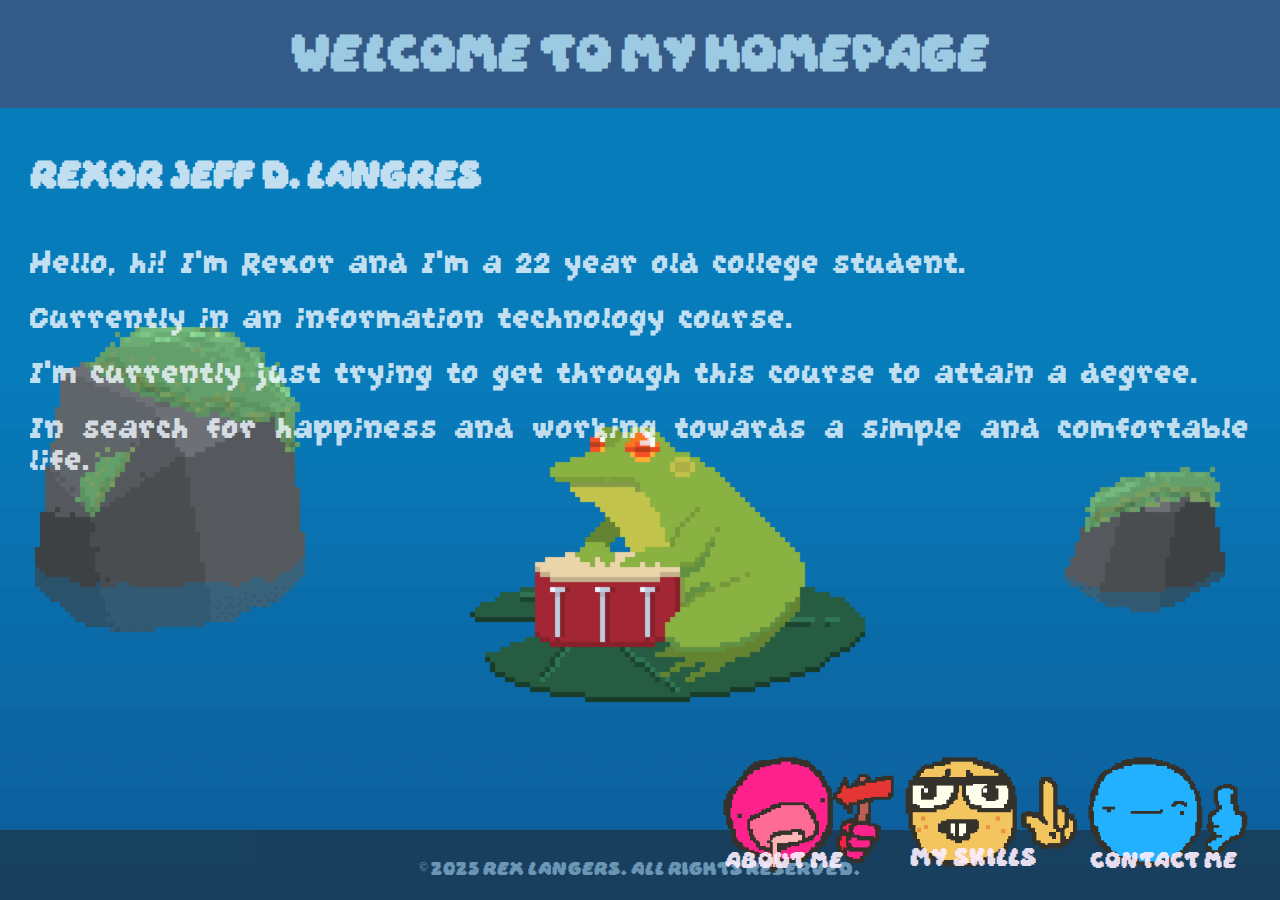
<file: index.html>
<!DOCTYPE html>
<html lang="en">
<head>
    <meta charset="UTF-8">
    <meta name="viewport" content="width=device-width, initial-scale=1.0">
    <title>My Homepage</title>
    <link rel="stylesheet" href="homestyle.css">
</head>
<body>
    <header>
        <h1 id="animated-text">Welcome to My Homepage</h1>
    </header>
    <main class="main-content">
        <div class="aboutme-container">
            <a href="aboutme.html" class="aboutme-link"></a>
            <p class="aboutme-text">ABOUT ME</p>
        </div>

        <div class="skill-container">
            <a href="skill.html" class="skill-link"></a>
            <p class="skill-text">MY SKILLS</p>
        </div>

        <div class="call-container">
            <a href="call.html" class="call-link"></a>
            <p class="call-text">CONTACT ME</p>
        </div>

            <h2 class="idle-head">REXOR JEFF D. LANGRES</h2><br>
            <p class="idle-paragraph">
                <span>Hello, hi! I'm Rexor and I'm a 22 year old college student.</span><br>
                <span>Currently in an information technology course.</span><br>
                <span>I'm currently just trying to get through this course to attain a degree.</span><br>
                <span>In search for happiness and working towards a simple and comfortable life.</span>
            </p><br>
    </main>
    <footer class="site-footer">
        <p>&copy; 2025 REX LANGERS. All rights reserved.</p>
    </footer>
    <script src="animate.js"></script>
</body>
</html>
</file>
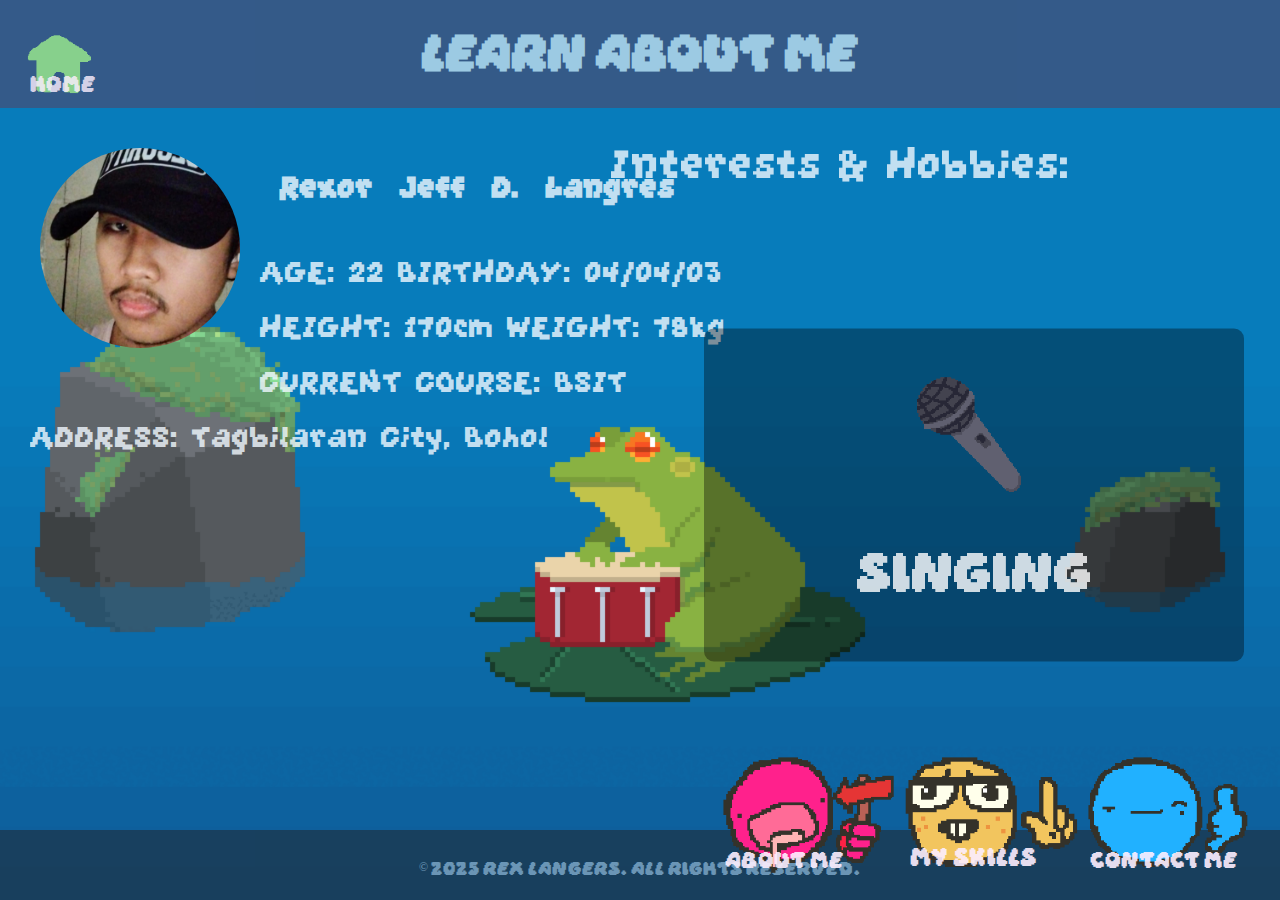
<file: aboutme.html>
<!DOCTYPE html>
<html lang="en">
<head>
    <meta charset="UTF-8">
    <meta name="viewport" content="width=device-width, initial-scale=1.0">
    <title>My Homepage</title>
    <link rel="stylesheet" href="homestyle.css">
</head>
<body>
    <header>
        <h1 id="animated-text">Learn about me</h1>
    </header>
    <main class="main-content">
        
        <div class="aboutme-container">
            <a href="aboutme.html" class="aboutme-link"></a>
            <p class="aboutme-text">ABOUT ME</p>
        </div>

        <div class="skill-container">
            <a href="skill.html" class="skill-link"></a>
            <p class="skill-text">MY SKILLS</p>
        </div>

        <div class="call-container">
            <a href="call.html" class="call-link"></a>
            <p class="call-text">CONTACT ME</p>
        </div>

        <div class="backhom-container">
            <a href="index.html" class="backhom-link"></a>
            <p class="backhom-text">Home</p>
        </div>

        <div class="profile-container">
            <img id="profile-pic" src="profile1.jpg" alt="Profile Picture">
          </div>
        
        <h2 class="bouncier-text">
            <span>R</span><span>e</span><span>x</span><span>o</span><span>r</span>
            <span>&nbsp;</span><span>J</span><span>e</span><span>f</span><span>f</span>
            <span>&nbsp;</span><span>D</span><span>.</span>
            <span>&nbsp;</span><span>L</span><span>a</span><span>n</span><span>g</span><span>r</span><span>e</span><span>s</span>
        </h2>

        <p class="idle-paragraph">
            <span>AGE: 22   BIRTHDAY: 04/04/03</span><br>
            <span>HEIGHT: 170cm   WEIGHT: 78kg</span><br>
            <span>CURRENT COURSE: BSIT</span><br>
            <span>ADDRESS: Tagbilaran City, Bohol</span>
        </p><br>

        <p class="idle-head2">Interests & Hobbies:</p>

        <div class="icon-box" id="iconBox">
            <img src="icon1.png" alt="Icon" class="icon" id="icon">
            <p class="icon-text" id="iconText">Singing</p>
          </div>
          
          <script>
            const icon = document.getElementById('icon');
            const text = document.getElementById('iconText');
          
            const icons = [
              { src: 'icon1.png', text: 'Singing' },
              { src: 'icon2.png', text: 'Arts' },
              { src: 'icon3.png', text: 'Weight Training' }
            ];
          
            let index = 0;
          
            icon.addEventListener('click', () => {
              index = (index + 1) % icons.length;
              icon.src = icons[index].src;
              text.textContent = icons[index].text;
            });
          </script>

    </main>
    <footer class="site-footer">
        <p>&copy; 2025 REX LANGERS. All rights reserved.</p>
    </footer>
    <script src="animate.js"></script>
</body>
</html>
</file>
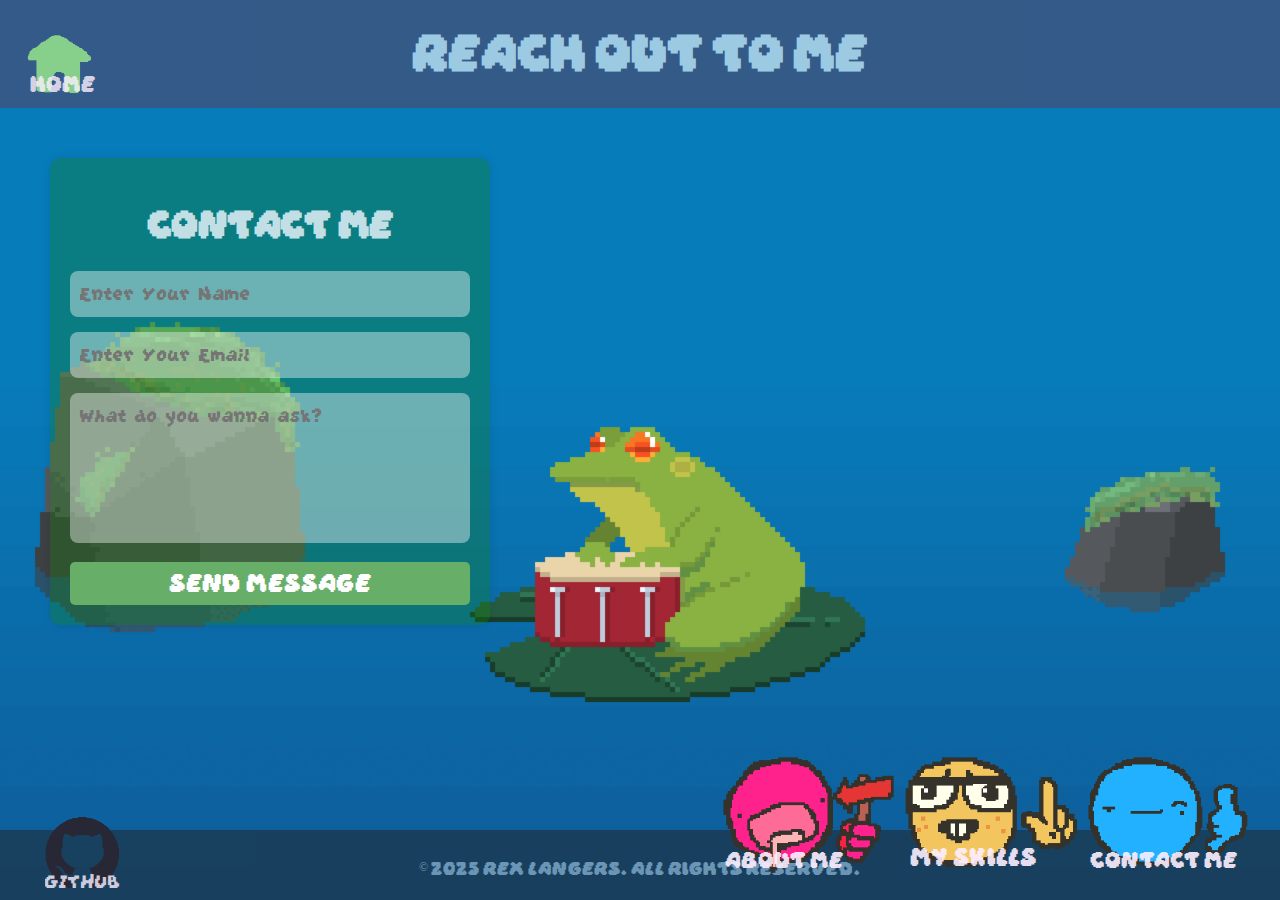
<file: call.html>
<!DOCTYPE html>
<html lang="en">
<head>
    <meta charset="UTF-8">
    <meta name="viewport" content="width=device-width, initial-scale=1.0">
    <title>My Homepage</title>
    <link rel="stylesheet" href="homestyle.css">
</head>
<body>
    <header>
        <h1 id="animated-text">Reach out to me</h1>
    </header>
    <main class="main-content">

        <div class="aboutme-container">
            <a href="aboutme.html" class="aboutme-link"></a>
            <p class="aboutme-text">ABOUT ME</p>
        </div>

        <div class="skill-container">
            <a href="skill.html" class="skill-link"></a>
            <p class="skill-text">MY SKILLS</p>
        </div>

        <div class="call-container">
            <a href="call.html" class="call-link"></a>
            <p class="call-text">CONTACT ME</p>
        </div>

        <div class="backhom-container">
            <a href="index.html" class="backhom-link"></a>
            <p class="backhom-text">Home</p>
        </div>

        <div class="git-container">
            <a href="https://github.com/GitLangers" class="git-link"></a>
            <div class="git-text">GITHUB</div>
        </div>

    <form class="contact-form" action="#" method="post">
        <h2 class="bouncy-text">
            <span>C</span><span>o</span><span>n</span><span>t</span><span>a</span><span>c</span><span>t</span>
            <span> &nbsp;</span>
            <span>M</span><span>e</span>
        </h2>

        <input type="text" name="name" placeholder="Enter Your Name" required minlength="2">

        <input type="email" name="email" placeholder="Enter Your Email" required>

        <textarea name="message" placeholder="What do you wanna ask?" rows="5" required minlength="10"></textarea>

  <button type="submit">Send Message</button>
    </form>

    </main>
    <footer class="site-footer">
        <p>&copy; 2025 REX LANGERS. All rights reserved.</p>
    </footer>
    <script src="animate.js"></script>
</body>
</html>
</file>
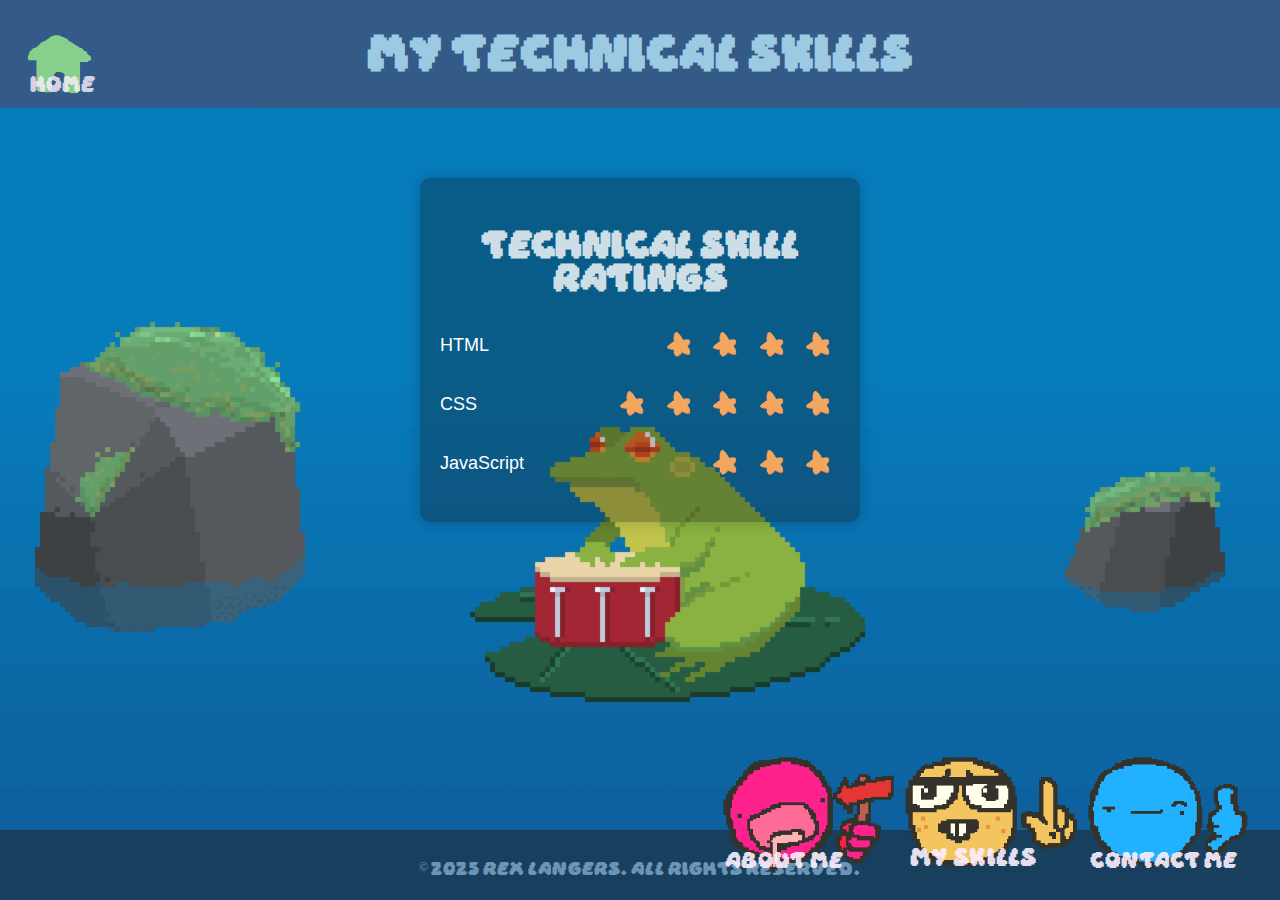
<file: skill.html>
<!DOCTYPE html>
<html lang="en">
<head>
    <meta charset="UTF-8">
    <meta name="viewport" content="width=device-width, initial-scale=1.0">
    <title>My Homepage</title>
    <link rel="stylesheet" href="homestyle.css">
</head>
<body>
    <header>
        <h1 id="animated-text">My technical skills</h1>
    </header>
    <main class="main-content">
        
        <div class="aboutme-container">
            <a href="aboutme.html" class="aboutme-link"></a>
            <p class="aboutme-text">ABOUT ME</p>
        </div>

        <div class="skill-container">
            <a href="skill.html" class="skill-link"></a>
            <p class="skill-text">MY SKILLS</p>
        </div>

        <div class="call-container">
            <a href="call.html" class="call-link"></a>
            <p class="call-text">CONTACT ME</p>
        </div>

        <div class="backhom-container">
            <a href="index.html" class="backhom-link"></a>
            <p class="backhom-text">Home</p>
        </div>

        <div class="ratings-container">
            <h2>Technical Skill Ratings</h2>
            <ul class="ratings-list">
              <li>
                <span class="rating-name">HTML</span>
                <span class="stars">
                  <img src="star.png" alt="★">
                  <img src="star.png" alt="★">
                  <img src="star.png" alt="★">
                  <img src="star.png" alt="★">
                </span>
              </li>
              <li>
                <span class="rating-name">CSS</span>
                <span class="stars">
                  <img src="star.png" alt="★">
                  <img src="star.png" alt="★">
                  <img src="star.png" alt="★">
                  <img src="star.png" alt="★">
                  <img src="star.png" alt="★">
                </span>
              </li>
              <li>
                <span class="rating-name">JavaScript</span>
                <span class="stars">
                  <img src="star.png" alt="★">
                  <img src="star.png" alt="★">
                  <img src="star.png" alt="★">
                </span>
              </li>
            </ul>
          </div>
          
    </main>
    <footer class="site-footer">
        <p>&copy; 2025 REX LANGERS. All rights reserved.</p>
    </footer>
    <script src="animate.js"></script>
</body>
</html>
</file>
<file: homestyle.css>
@font-face {
    font-family: 'thefookinfont';
    src: url('Daydream.ttf') format('truetype');
}

@font-face {
    font-family: 'plsfont';
    src: url('GrapeSoda.ttf') format('truetype');
}

.char {
    display: inline-block;
    animation: wave 5s infinite;
  }
  
  @keyframes wave {
    0%, 100% {
      transform: translateY(0);
    }
    50% {
      transform: translateY(-15px);
    }
  }
  

body {
    min-height: 100vh;
    display: flex;
    flex-direction: column;
    font-family: 'thefookinfont';
    margin: 0;
    padding: 0;
    background-image: url(pond\ bop\ bg.gif);
    background-repeat: no-repeat;
    background-position: center 35%;  
    background-size: cover;
}

header {
    font-family: 'thefookinfont';
    background-color: rgb(83, 68, 103);
    opacity: 0.6;
    color: white;
    padding: 10px 0;
    text-align: center;   
}

h2 {
    font-family: 'thefookinfont';
    color:aliceblue;
    opacity: 0.8;
    padding: 10px;   
}

p{
    font-family: 'thefookinfont';
    color:aliceblue;
    opacity: 0.8;
    padding: 10px;   
}

main {
    padding: 20px;
}

.aboutme-link {
    display: inline-block;
    width: 180px;
    height: 180px;
    background-image: url('about\ me\ icon.png');
    background-size: cover;
    background-position: center;
    transition: transform 0.3s ease;
  }
  
  .aboutme-link:hover {
    animation: tilt 0.8s infinite;
  }
  
  @keyframes tilt {
    0%   { transform: rotate(0deg); }
    25%  { transform: rotate(5deg); }
    50%  { transform: rotate(-5deg); }
    75%  { transform: rotate(5deg); }
    100% { transform: rotate(0deg); }
  }
  
  .aboutme-container {
    z-index: 1;
    position: absolute;
    bottom: 5px;
    right: 385px;
    text-align: center;
  }
  
  .aboutme-text {
    position: absolute;
    bottom: 0;
    opacity: 0.9;
    color: rgb(253, 239, 255); 
    font-family: 'thefookinfont';
    font-size: 14px;
  }
 
  .skill-link {
    display: inline-block;
    width: 180px;
    height: 180px;
    background-image: url('skillzicon.png');
    background-size: cover;
    background-position: center;
    transition: transform 0.3s ease;
  }
  
  .skill-link:hover {
    animation: tilt 0.8s infinite;
  }
  
  @keyframes tilt {
    0%   { transform: rotate(0deg); }
    25%  { transform: rotate(5deg); }
    50%  { transform: rotate(-5deg); }
    75%  { transform: rotate(5deg); }
    100% { transform: rotate(0deg); }
  }
  
  .skill-container {
    z-index: 1;
    position: absolute;
    bottom: 5px;
    right: 200px;
    text-align: center;
  }
  
  .skill-text {
    position: absolute;
    bottom: 0;
    opacity: 0.9;
    color: rgb(253, 239, 255); /* or black, depending on your background */
    font-family: 'thefookinfont';
    font-size: 16px;
  }

  .call-link {
    display: inline-block;
    width: 180px;
    height: 180px;
    background-image: url('callicon.png');
    background-size: cover;
    background-position: center;
    transition: transform 0.3s ease;
  }
  
  .call-link:hover {
    animation: tilt 0.8s infinite;
  }

  @keyframes tilt {
    0%   { transform: rotate(0deg); }
    25%  { transform: rotate(5deg); }
    50%  { transform: rotate(-5deg); }
    75%  { transform: rotate(5deg); }
    100% { transform: rotate(0deg); }
  }
  
  .call-container {
    z-index: 1;
    position: absolute;
    bottom: 5px;
    right: 20px;
    text-align: center;
  }
  
  .call-text {
    position: absolute;
    bottom: 0;
    opacity: 0.9;
    color: rgb(253, 239, 255); /* or black, depending on your background */
    font-family: 'thefookinfont';
    font-size: 14px;
  }

.backhom-link {
    display: inline-block;
    width: 100px;
    height: 100px;
    background-image: url('hombut.png');
    background-size: cover;
    background-position: center;
    transition: transform 0.4s ease;
  }
  
  .backhom-link:hover {
    animation: tilt 0.9s infinite;
  }
  
  @keyframes tilt {
    0%   { transform: rotate(0deg); }
    25%  { transform: rotate(4deg); }
    50%  { transform: rotate(-4deg); }
    75%  { transform: rotate(4deg); }
    100% { transform: rotate(0deg); }
  }
  
  .backhom-container {
    z-index: 1;
    position: absolute;
    top: 15px;
    left: 20px;
    text-align: center;
  }
  
  .backhom-text {
    position: absolute;
    text-align: center;
    bottom: 0;
    opacity: 0.8;
    color: rgb(253, 239, 255); 
    font-family: 'thefookinfont';
    font-size: 14px;
  }

  .idle-paragraph span {
    text-align: justify;
    display: block;
    font-family: 'plsfont', sans-serif;
    font-size: 40px;
    line-height: 0.8;
    animation: floatUpDown 6s ease-in-out infinite normal;
}

@keyframes floatUpDown {
    0% { transform: translateY(0); }
    50% { transform: translateY(-12px); }
    100% { transform: translateY(0); }
}

.idle-paragraph span:nth-child(1) {
    animation-delay: 0s;
}

.idle-paragraph span:nth-child(3) {
    animation-delay: 0.5s;
}

.idle-paragraph span:nth-child(5) {
    animation-delay: 1s;
}

.idle-paragraph span:nth-child(7) {
    animation-delay: 1.5s;
}

  @keyframes float {
    0% { transform: translateY(0); }
    50% { transform: translateY(-10px); }
    100% { transform: translateY(0); }
  }
  
    
  .idle-head {
    display: inline-block;
    animation: float 3.5s ease-in-out infinite;
  }

  .idle-head2 {
    font-family: "plsfont";
    font-size: 55px;
    position: absolute;
    top: 70px;
    right:200px; 
    animation: float 3.5s ease-in-out infinite;
  }
  
  @keyframes float {
    0% { transform: translateY(0); }
    50% { transform: translateY(4px); }
    100% { transform: translateY(0); }
  }

  .site-footer {
    height: 30px;
    z-index: 0;
    opacity: 0.5;
    background-color: #222;
    color: #fff;
    padding: 20px 10px;
    font-family: 'thefookinfont', sans-serif;
}

.site-footer p {
    margin: 0;
    text-align: center;
    font-size: 12px;
    opacity: 0.8;
}

.main-content{
    flex: 1;
}

.contact-form {
    background-color: rgba(20, 130, 3, 0.3);
    padding: 20px;
    max-width: 400px;
    margin: 30px 0 30px 30px;
    border-radius: 10px;
    box-shadow: 0 0 10px rgba(0,0,0,0.1);
  }
  
  .contact-form h2 {
    text-align: center;
    margin-bottom: 20px;
  }
  
  .contact-form input,
  .contact-form textarea {
    font-family: 'plsfont';
    background-color: rgba(255, 255, 255, 0.4); 
    color: rgba(255, 255, 255, 0.8);    
    font-size: 24px;      
    width: 100%;
    padding: 10px;
    margin-bottom: 15px;
    border: 0px solid #ccc;
    box-sizing: border-box;
    transition: border-color 0.3s;
    border-radius: 8px;  /* 👈 add this line */
    resize: none;  
  }
  
  .contact-form input:invalid,
  .contact-form textarea:invalid {
    border-color: red;
  }
  
  .contact-form input:valid,
  .contact-form textarea:valid {
    border-color: green;
  }
  
  .contact-form button {
    font-family: 'thefookinfont', sans-serif;
    width: 100%;
    padding: 10px;
    background-color: #67af69;
    border: none;
    color: white;
    font-size: 16px;
    border-radius: 5px;
    cursor: pointer;
  }
  
  .contact-form button:hover {
    background-color: #45a049;
  }

  .bouncy-text {
    display: flex;
    justify-content: center;
    text-align: center;
  }
  
  .bouncy-text span {
    display: inline-block;
    animation: bounce 3s ease-in-out infinite;
  }
  
  .bouncy-text span:nth-child(1) { animation-delay: 0s; }
  .bouncy-text span:nth-child(2) { animation-delay: 0.1s; }
  .bouncy-text span:nth-child(3) { animation-delay: 0.2s; }
  .bouncy-text span:nth-child(4) { animation-delay: 0.3s; }
  .bouncy-text span:nth-child(5) { animation-delay: 0.4s; }
  .bouncy-text span:nth-child(6) { animation-delay: 0.5s; }
  .bouncy-text span:nth-child(7) { animation-delay: 0.6s; }
  .bouncy-text span:nth-child(8) { animation-delay: 0.7s; }
  .bouncy-text span:nth-child(9) { animation-delay: 0.7s; }
  .bouncy-text span:nth-child(10){ animation-delay: 0.8s; }

  .bouncier-text {
    line-height: 0.8;
    font-family: 'plsfont';
    position: relative;
    font-size: 40px;
    left: 20px; 
  }
  
  .bouncier-text span {
    display: inline-block;
    animation: bounce 5s ease-in-out infinite;
  }
  
  .bouncier-text span:nth-child(1) { animation-delay: 0s; }
  .bouncier-text span:nth-child(2) { animation-delay: 0.1s; }
  .bouncier-text span:nth-child(3) { animation-delay: 0.2s; }
  .bouncier-text span:nth-child(4) { animation-delay: 0.3s; }
  .bouncier-text span:nth-child(5) { animation-delay: 0.4s; }
  .bouncier-text span:nth-child(6) { animation-delay: 0s; }
  .bouncier-text span:nth-child(7) { animation-delay: 0.5s; }
  .bouncier-text span:nth-child(8) { animation-delay: 0.6s; }
  .bouncier-text span:nth-child(9) { animation-delay: 0.7s; }
  .bouncier-text span:nth-child(10){ animation-delay: 0.8s; }
  .bouncier-text span:nth-child(11) { animation-delay: 0s; }
  .bouncier-text span:nth-child(12) { animation-delay: 0.9s; }
  .bouncier-text span:nth-child(13) { animation-delay: 1s; }
  .bouncier-text span:nth-child(14) { animation-delay: 0s; }
  .bouncier-text span:nth-child(15) { animation-delay: 1.1s; }
  .bouncier-text span:nth-child(16) { animation-delay: 1.2s; }
  .bouncier-text span:nth-child(17) { animation-delay: 1.3s; }
  .bouncier-text span:nth-child(18) { animation-delay: 1.4s; }
  .bouncier-text span:nth-child(19) { animation-delay: 1.5s; }
  .bouncier-text span:nth-child(20){ animation-delay: 1.6s; }
  .bouncier-text span:nth-child(21){ animation-delay: 1.7s; }
  
  @keyframes bounce {
    0%, 100% {
      transform: translateY(0);
    }
    50% {
      transform: translateY(-6px);
    }
  }

  .git-link {
    display: inline-block;
    width: 75px;
    height: 75px;
    background-image: url('giticon.png');
    background-size: cover;
    background-position: center;
    transition: transform 0.4s ease;
  }
  
  .git-link:hover {
    animation: tilt 0.9s infinite;
  }
  
  @keyframes tilt {
    0%   { transform: rotate(0deg); }
    25%  { transform: rotate(4deg); }
    50%  { transform: rotate(-4deg); }
    75%  { transform: rotate(4deg); }
    100% { transform: rotate(0deg); }
  }
  
  .git-container {
    z-index: 1;
    position: absolute;
    bottom: 5px;
    left: 45px;
    text-align: center;
  }
  
  .git-text {
    position: absolute;
    text-align: center;
    bottom: 0;
    opacity: 0.8;
    color: rgb(253, 239, 255); 
    font-family: 'plsfont';
    font-size: 25px;
  }

  .profile-container {
    float: left;
    text-align: center;
    margin: 20px;
  }
  
  .profile-container img {
    width: 200px;
    height: 200px;
    border-radius: 50%;      /* makes it a circle */
    object-fit: cover;       /* keeps image nicely cropped */
    cursor: pointer;
    transition: transform 0.3s ease;
  }
  
  .profile-container img:hover {
    transform: scale(1.05);  /* gentle zoom effect on hover */
  }

  body {
    margin: 0;
    font-family: Arial, sans-serif;
  }
  
  .icon-box {
    position: fixed;
    top: 55%;
    left: 55%; 
    transform: translateY(-50%);
    background-color: rgba(0, 0, 0, 0.355); /* opaque box */
    padding: 20px;
    border-radius: 10px;
    text-align: center;
    width: 500px;
    display: inline-block;
  }
  
  .icon {
    width: 175px;
    height: 175px;
    cursor: pointer;
    transition: transform 0.3s;
  }
  
  .icon:hover {
    transform: scale(1.2);
  }
  
  .icon-text {
    margin-top: 10px;
    opacity: 0.8;
    color: white;
    font-size: 35px;
  }

  .ratings-container {
    max-width: 400px;
    margin: 50px auto;
    padding: 20px;
    background-color: rgba(20, 20, 20, 0.3);
    border-radius: 10px;
    box-shadow: 0 0 15px rgba(0,0,0,0.2);
    font-family: 'Arial', sans-serif;
  }
  
  .ratings-container h2 {
    text-align: center;
    margin-bottom: 20px;
    color: #fff;
  }
  
  .ratings-list {
    list-style: none;
    padding: 0;
  }
  
  .ratings-list li {
    display: flex;
    align-items: center;
    justify-content: space-between;
    margin-bottom: 15px;
    animation: float 4s ease-in-out infinite alternate;
  }
  
  .ratings-list li:nth-child(1) { animation-delay: 0s; }
  .ratings-list li:nth-child(2) { animation-delay: 0.3s; }
  .ratings-list li:nth-child(3) { animation-delay: 0.6s; }
  .ratings-list li:nth-child(4) { animation-delay: 0.9s; }
  
  .rating-name {
    font-size: 18px;
    color: #fff;
  }
  
  .stars img {
    width: 40px;
    height: 40px;
    margin-left: 2px;
  }
  
  @keyframes float {
    0% { transform: translateY(0); }
    50% { transform: translateY(-6px); }
    100% { transform: translateY(0); }
  }
</file>
